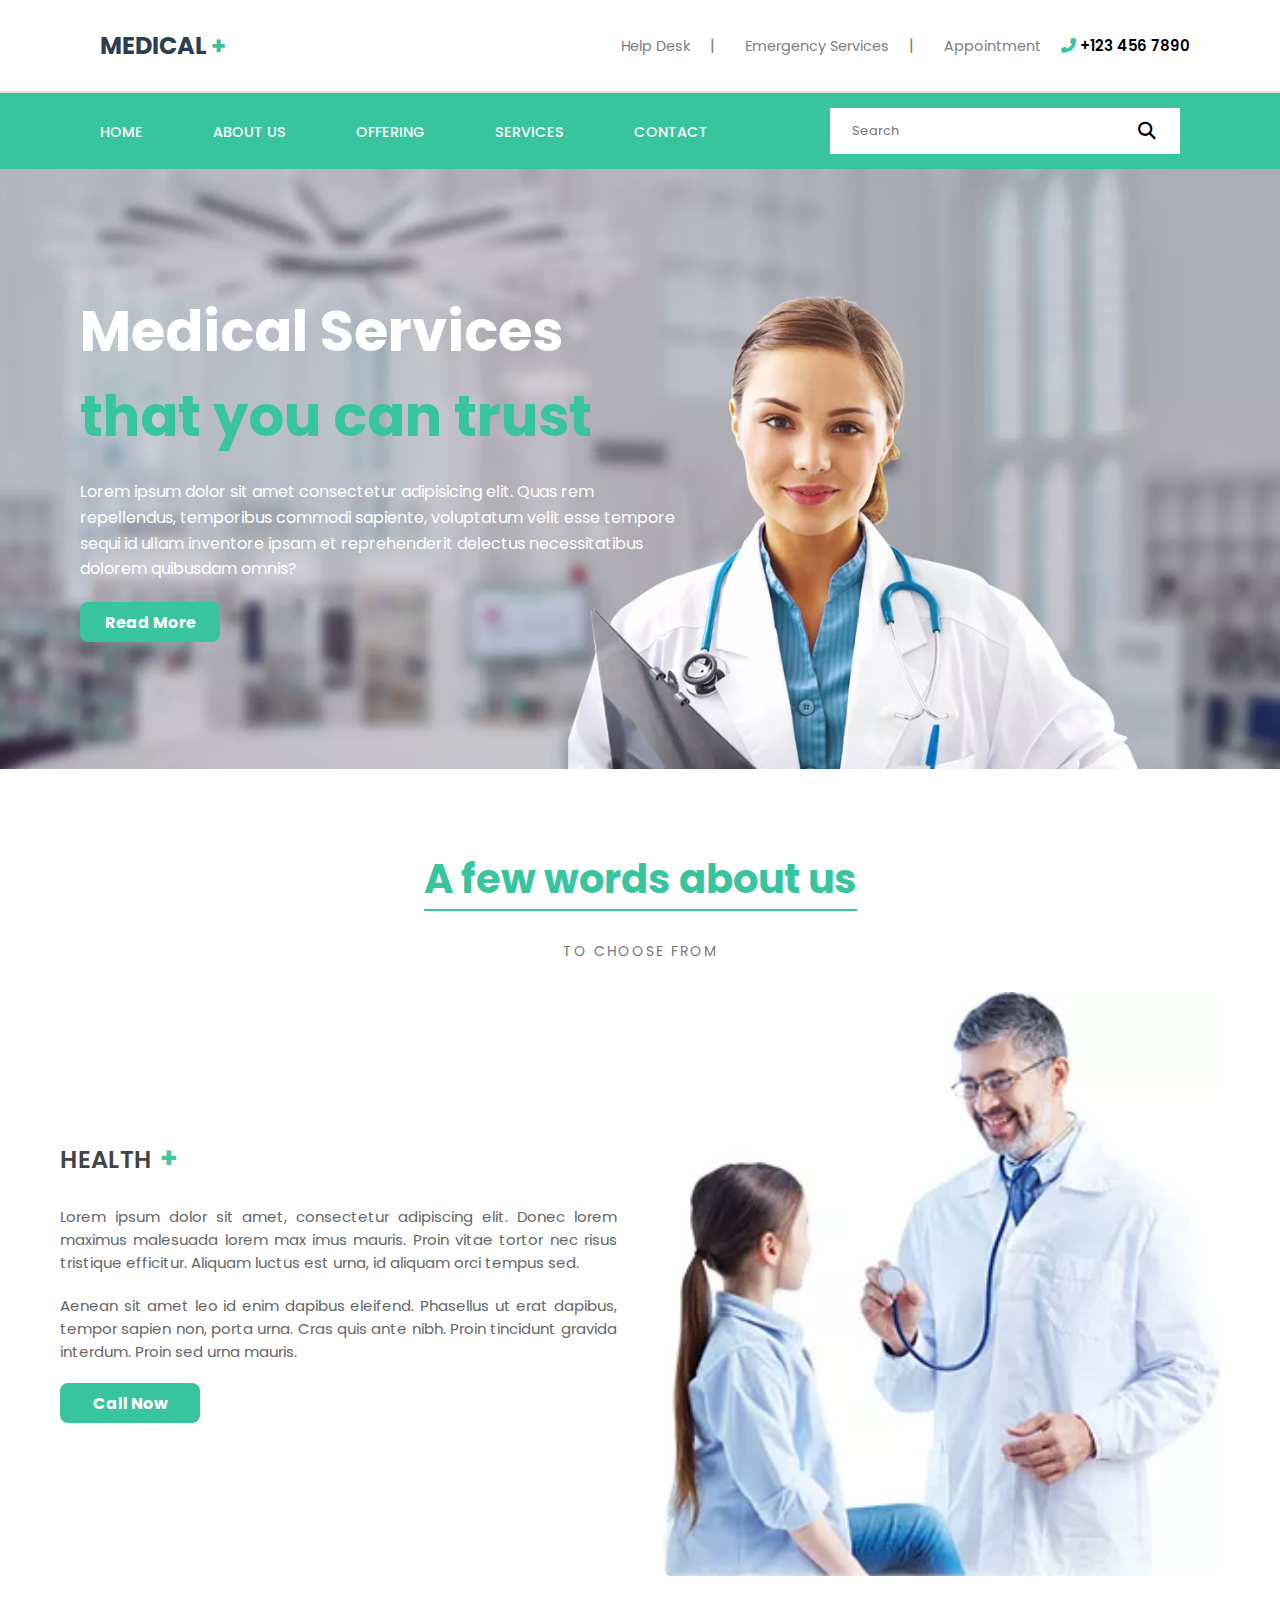
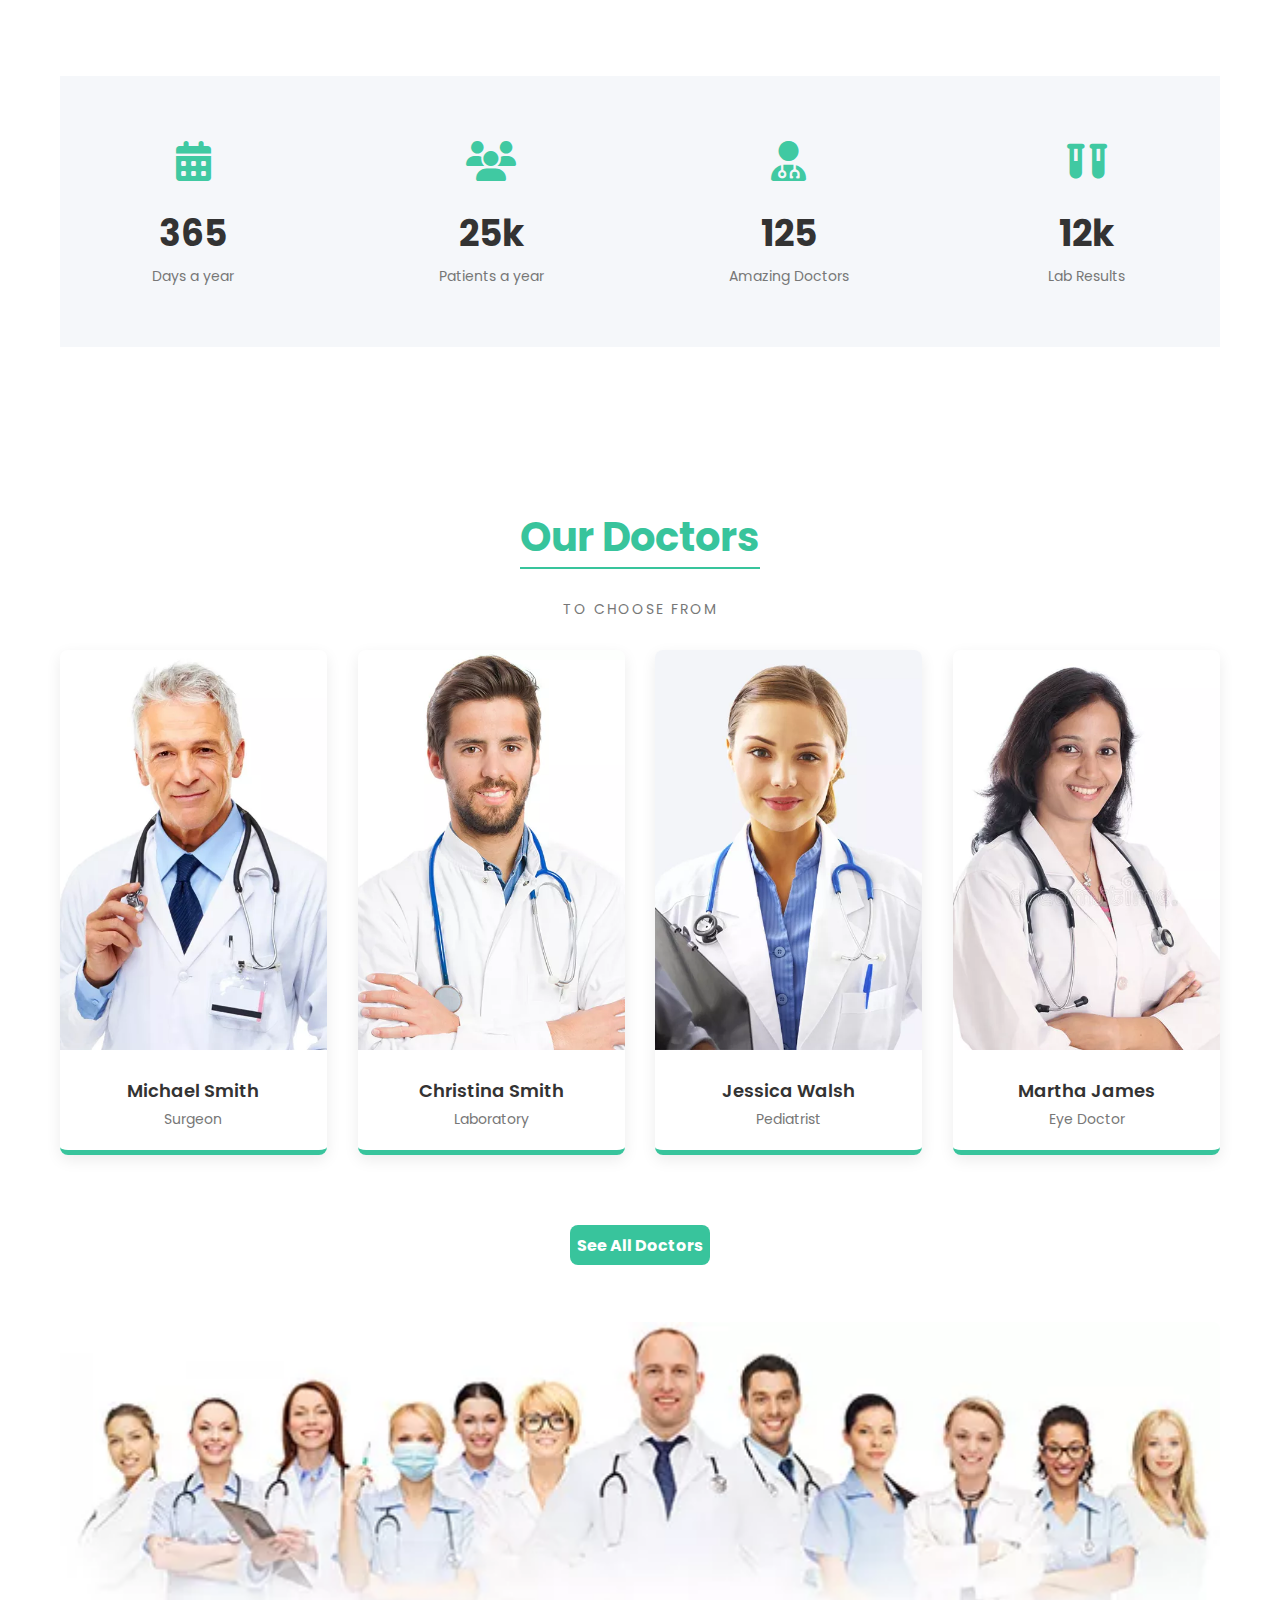
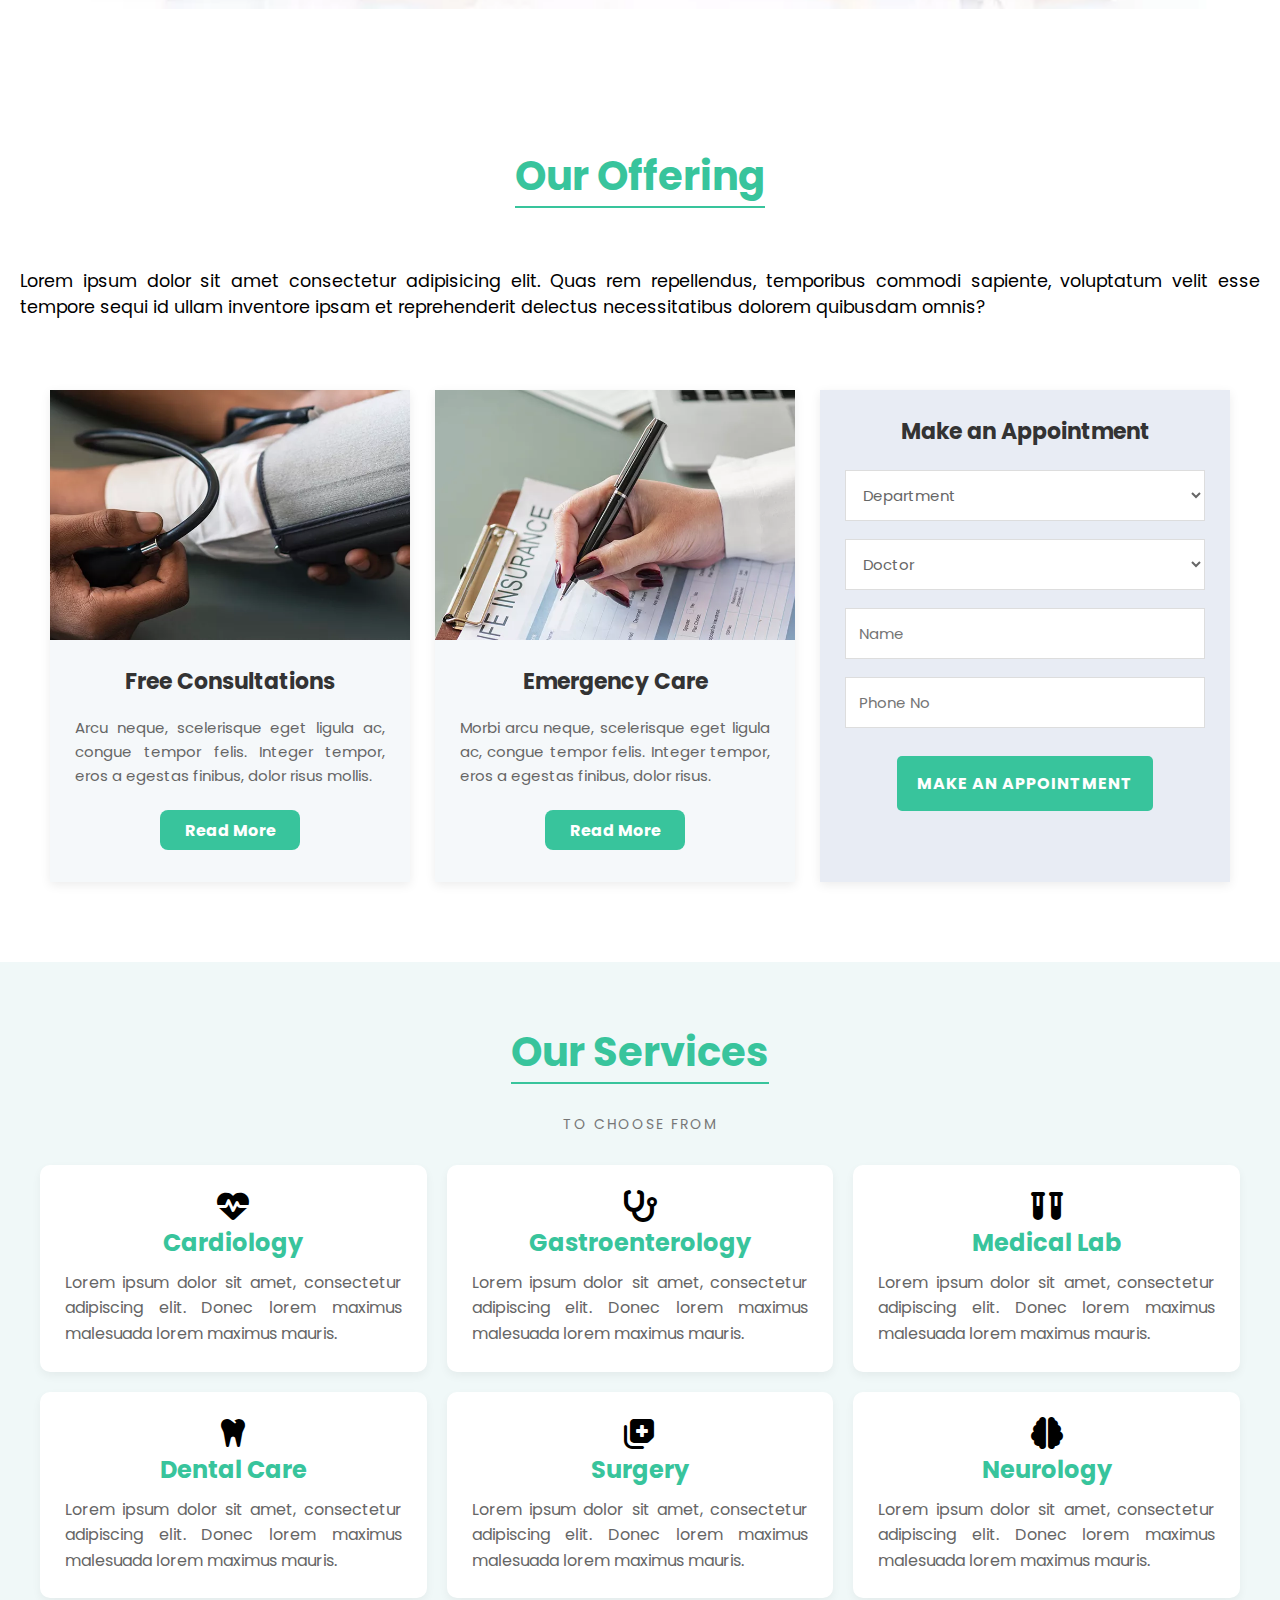
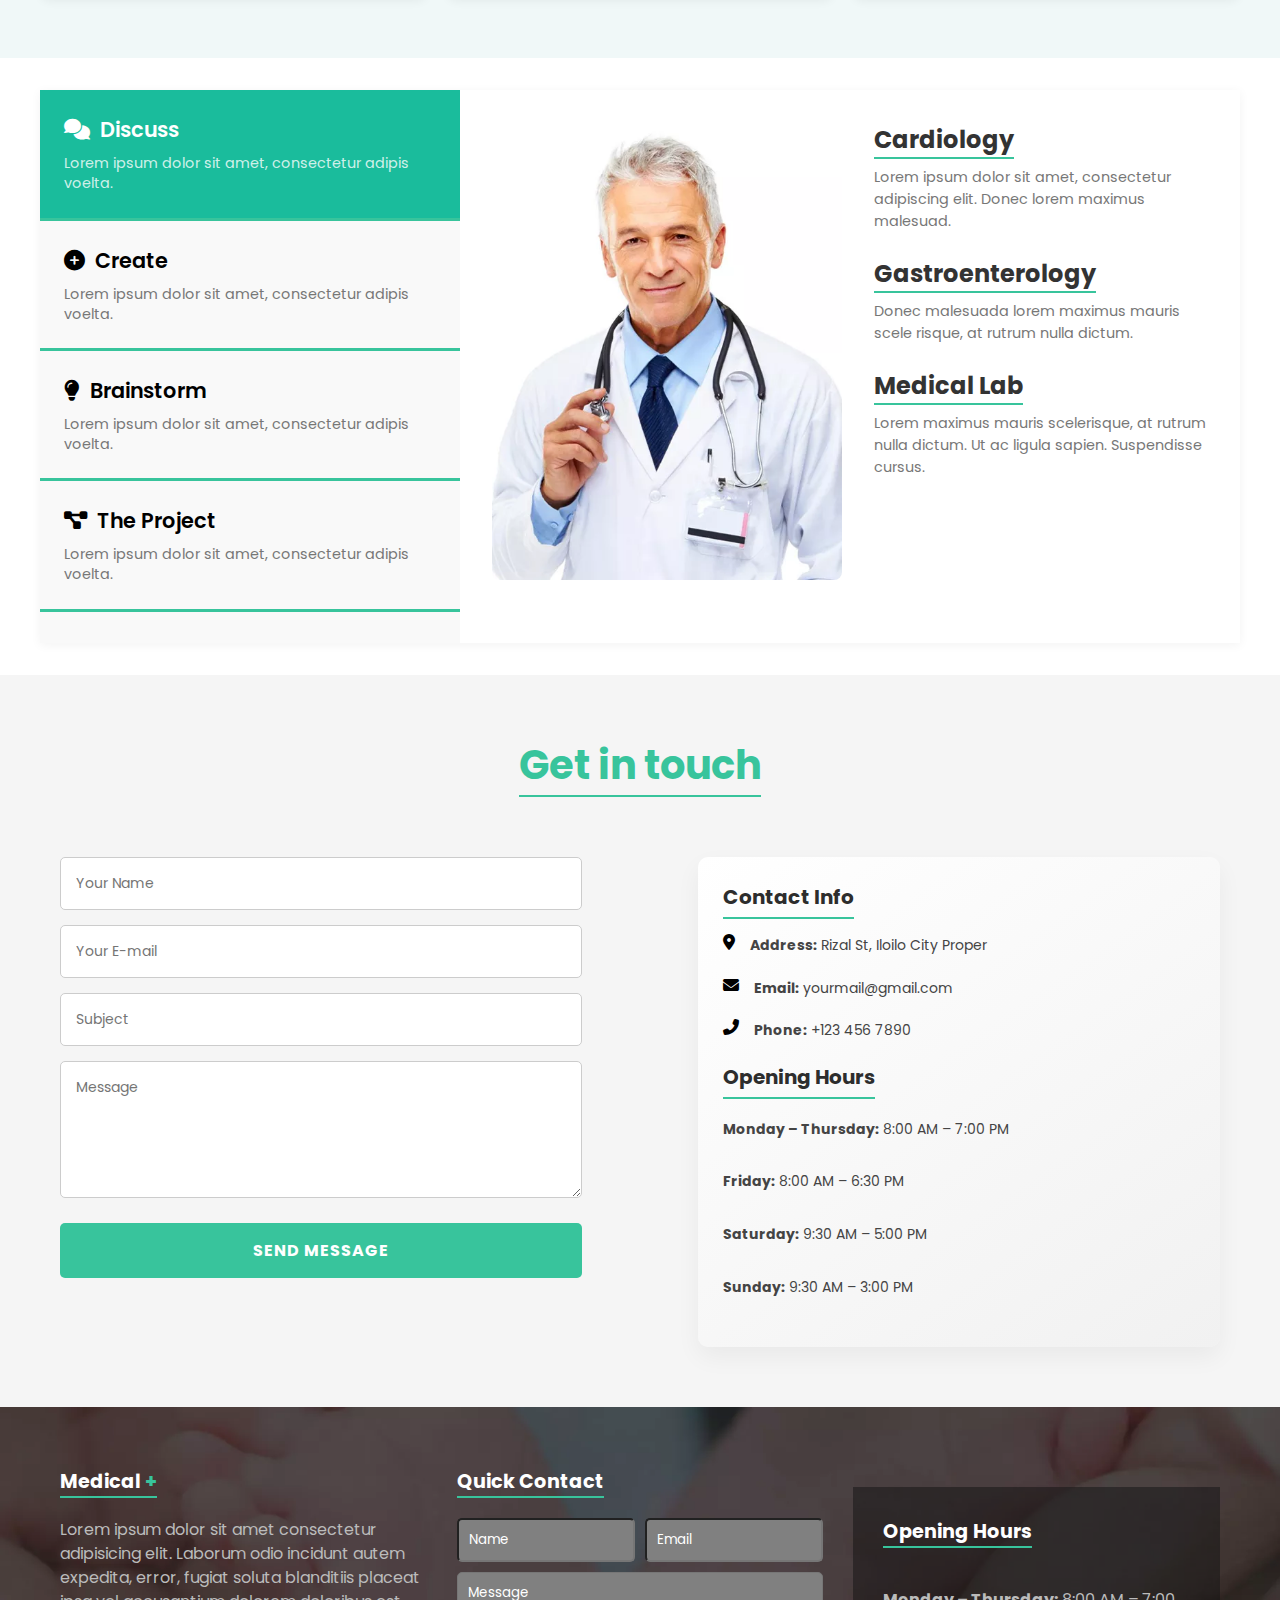
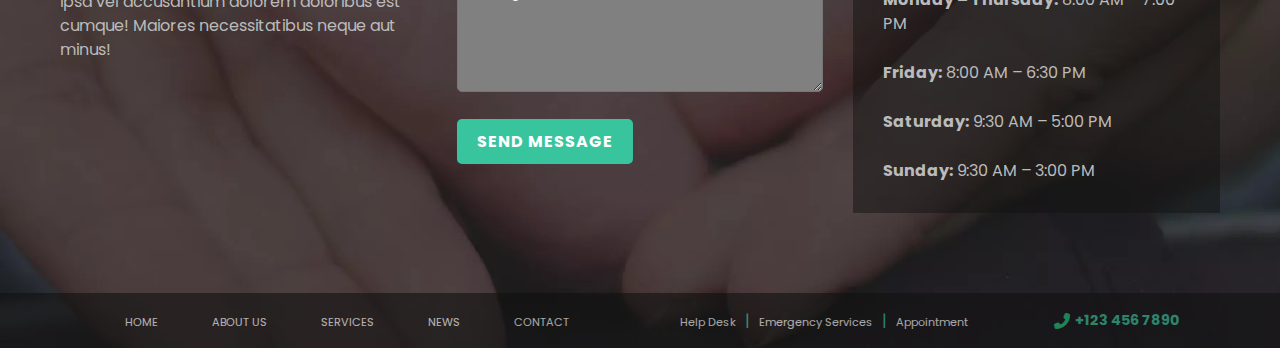
<file: index.html>
<!DOCTYPE html>
<html lang="en">
<head>
    <meta charset="UTF-8">
    <meta name="viewport" content="width=device-width, initial-scale=1.0">
    <title>Medical UI/UX</title>
    <link rel="stylesheet" href="style.css">
    <link rel="preconnect" href="https://fonts.googleapis.com">
    <link rel="preconnect" href="https://fonts.gstatic.com" crossorigin>
    <link href="https://fonts.googleapis.com/css2?family=Poppins:ital,wght@0,100;0,200;0,300;0,400;0,500;0,600;0,700;0,800;0,900;1,100;1,200;1,300;1,400;1,500;1,600;1,700;1,800;1,900&display=swap" rel="stylesheet">
    <link rel="stylesheet" href="https://cdnjs.cloudflare.com/ajax/libs/font-awesome/6.7.2/css/all.min.css" integrity="sha512-Evv84Mr4kqVGRNSgIGL/F/aIDqQb7xQ2vcrdIwxfjThSH8CSR7PBEakCr51Ck+w+/U6swU2Im1vVX0SVk9ABhg==" crossorigin="anonymous" referrerpolicy="no-referrer" />
</head>
<body>
    <header>
        <h1>Medical <span>+</span></h1>
        <input type="checkbox" id="menu-toggle" class="hamburger" />
        <label for="menu-toggle" class="hamburger-label">
            <i class="fas fa-bars"></i>
        </label>
        <ul>
            <li><a href="#">Help Desk</a></li>
            <span class="vertical-line">|</span>
            <li><a href="#">Emergency Services</a></li>
            <span class="vertical-line">|</span>
            <li><a href="#">Appointment</a></li>
            <li><a href="#" class="phone"><span class="phone-icon"><i class="fas fa-phone-alt"></i></span> +123 456 7890</a>
            </li>
        </ul>
    </header>

    <nav>
        <ul class="nav-links">
            <li><a href="#hero">Home</a></li>
            <li><a href="#about">About us</a></li>
            <li><a href="#offering">Offering</a></li>
            <li><a href="#services">Services</a></li>
            <li><a href="#contact">Contact</a></li>
        </ul>
        <form class="search-bar">
            <input type="search" placeholder="Search" required>
            <button type="submit"><i class="fas fa-search"></i></button>
        </form>
    </nav>

    <section id="hero" class="hero">
        <div class="content">
            <h2>Medical Services <br> <span>that you can trust</span></h2>
            <p>Lorem ipsum dolor sit amet consectetur adipisicing elit. Quas rem repellendus, temporibus commodi sapiente,
                voluptatum velit esse tempore sequi id ullam inventore ipsam et reprehenderit delectus necessitatibus
                dolorem quibusdam omnis?</p>
            <a href="#" class="animated-button">
                <div class="text-container">
                    <span class="default-text">Read More</span>
                    <span class="hover-text">Let’s Go!</span>
                </div>
            </a>
        </div>
    </section>

    <section id="about" class="about">
        <div class="container">
            <div class="header-style">
                <h2>A few words about us</h2>
                <p>To choose from</p>
            </div>
            <div class="about-content">
                <div class="about-text">
                    <div class="health-logo">
                        <h3>HEALTH</h3>
                        <span>+</span>
                    </div>
                    <p>Lorem ipsum dolor sit amet, consectetur adipiscing elit. Donec lorem maximus malesuada lorem max
                        imus mauris. Proin vitae tortor nec risus tristique efficitur. Aliquam luctus est urna, id
                        aliquam orci tempus sed.</p>
                    <p>Aenean sit amet leo id enim dapibus eleifend. Phasellus ut erat dapibus, tempor sapien non, porta
                        urna. Cras quis ante nibh. Proin tincidunt gravida interdum. Proin sed urna mauris.</p>
                    <a href="#" class="animated-button">
                        <div class="text-container">
                            <span class="default-text">Call Now</span>
                            <span class="hover-text">Call Now</span>
                        </div>
                    </a>
                </div>
                <div class="about-image">
                    <img src="images/about_1.jpg.webp" alt="Doctor with patient">
                </div>
            </div>

            <!-- Stats Section -->
            <div class="stats-section">
                <div class="stats-container">
                    <div class="stat-item">
                        <div class="stat-icon">
                            <i class="fas fa-calendar-alt"></i>
                        </div>
                        <div class="stat-number">365</div>
                        <div class="stat-text">Days a year</div>
                    </div>
                    <div class="stat-item">
                        <div class="stat-icon">
                            <i class="fas fa-users"></i>
                        </div>
                        <div class="stat-number">25k</div>
                        <div class="stat-text">Patients a year</div>
                    </div>
                    <div class="stat-item">
                        <div class="stat-icon">
                            <i class="fas fa-user-md"></i>
                        </div>
                        <div class="stat-number">125</div>
                        <div class="stat-text">Amazing Doctors</div>
                    </div>
                    <div class="stat-item">
                        <div class="stat-icon">
                            <i class="fas fa-vials"></i>
                        </div>
                        <div class="stat-number">12k</div>
                        <div class="stat-text">Lab Results</div>
                    </div>
                </div>
            </div>
        </div>
    </section>

    <section id="doctors" class="doctors">
        <div class="container">
        <div class="header-style">
                <h2>Our Doctors</h2>
                <p>To choose from</p>
            </div>
            <div class="doctors-grid">
                <div class="doctor-card">
                    <img src="images/doc_1.jpg.webp" alt="Doctor" class="doctor-image">
                    <div class="doctor-info">
                        <h3 class="doctor-name">Michael Smith</h3>
                        <p class="doctor-specialty">Surgeon</p>
                    </div>
                </div>
                <div class="doctor-card">
                    <img src="images/doc_2.jpg.webp" alt="Doctor" class="doctor-image">
                    <div class="doctor-info">
                        <h3 class="doctor-name">Christina Smith</h3>
                        <p class="doctor-specialty">Laboratory</p>
                    </div>
                </div>
                <div class="doctor-card">
                    <img src="images/doc_3.jpg.webp" alt="Doctor" class="doctor-image">
                    <div class="doctor-info">
                        <h3 class="doctor-name">Jessica Walsh</h3>
                        <p class="doctor-specialty">Pediatrist</p>
                    </div>
                </div>
                <div class="doctor-card">
                    <img src="images/doc_4.jpg.webp" alt="Doctor" class="doctor-image">
                    <div class="doctor-info">
                        <h3 class="doctor-name">Martha James</h3>
                        <p class="doctor-specialty">Eye Doctor</p>
                    </div>
                </div>
            </div>
            <a href="#" class="animated-button">
                <div class="text-container">
                    <span class="default-text">See All Doctors</span>
                    <span class="hover-text">See All Doctors</span>
                </div>
            </a>
            <div class="team-image">
                <img src="images/doctors.jpg.webp" alt="Medical Team">
            </div>
        </div>
    </section>

    <section id="offering" class="offering">
        <div class="header-style">
            <h2>Our Offering</h2>
        </div>
        <p>Lorem ipsum dolor sit amet consectetur adipisicing elit. Quas rem repellendus, temporibus commodi sapiente,
            voluptatum velit esse tempore sequi id ullam inventore ipsam et reprehenderit delectus necessitatibus
            dolorem quibusdam omnis?</p>
    
        <div class="cards">
            <div class="card">
                <img src="images/consult.png" alt="Blood pressure check">
                <div class="card-content">
                    <h3>Free Consultations</h3>
                    <p>Arcu neque, scelerisque eget ligula ac, congue tempor felis. Integer tempor, eros a egestas finibus,
                        dolor risus mollis.</p>
                    <a href="#" class="animated-button">
                        <div class="text-container">
                            <span class="default-text">Read More</span>
                            <span class="hover-text">Let’s Go!</span>
                        </div>
                    </a>
                </div>
            </div>

            <div class="card">
                <img src="images/care.png" alt="Filling insurance form">
                <div class="card-content">
                    <h3>Emergency Care</h3>
                    <p>Morbi arcu neque, scelerisque eget ligula ac, congue tempor felis. Integer tempor, eros a egestas
                        finibus, dolor risus.</p>
                    <a href="#" class="animated-button">
                        <div class="text-container">
                            <span class="default-text">Read More</span>
                            <span class="hover-text">Let’s Go!</span>
                        </div>
                    </a>
                </div>
            </div>

            <div class="card appointment-card">
                <h3>Make an Appointment</h3>
                <form>
                    <div class="form-group">
                        <select class="form-control">
                            <option disabled selected>Department</option>
                        </select>
                    </div>
                    <div class="form-group">
                        <select class="form-control">
                            <option disabled selected>Doctor</option>
                        </select>
                    </div>
                    <div class="form-group">
                        <input type="text" class="form-control" placeholder="Name">
                    </div>
                    <div class="form-group">
                        <input type="text" class="form-control" placeholder="Phone No">
                    </div>
                    <button type="submit" class="button">Make an Appointment</button>
                </form>
            </div>
        </div>
    </section>

    <section id="services" class="services">
        <div class="header-style">
            <h2>Our Services</h2>
            <p>to choose from</p>
        </div>
        <div class="service-cards">
            <div class="service-card">
                <i class="fas fa-heartbeat fa-2x"></i>
                <h3>Cardiology</h3>
                <p>Lorem ipsum dolor sit amet, consectetur adipiscing elit. Donec lorem maximus malesuada lorem maximus
                    mauris.</p>
            </div>
            <div class="service-card">
                <i class="fas fa-stethoscope fa-2x"></i>
                <h3>Gastroenterology</h3>
                <p>Lorem ipsum dolor sit amet, consectetur adipiscing elit. Donec lorem maximus malesuada lorem maximus
                    mauris.</p>
            </div>
            <div class="service-card">
                <i class="fas fa-vials fa-2x"></i>
                <h3>Medical Lab</h3>
                <p>Lorem ipsum dolor sit amet, consectetur adipiscing elit. Donec lorem maximus malesuada lorem maximus
                    mauris.</p>
            </div>
            <div class="service-card">
                <i class="fas fa-tooth fa-2x"></i>
                <h3>Dental Care</h3>
                <p>Lorem ipsum dolor sit amet, consectetur adipiscing elit. Donec lorem maximus malesuada lorem maximus
                    mauris.</p>
            </div>
            <div class="service-card">
                <i class="fas fa-notes-medical fa-2x"></i>
                <h3>Surgery</h3>
                <p>Lorem ipsum dolor sit amet, consectetur adipiscing elit. Donec lorem maximus malesuada lorem maximus
                    mauris.</p>
            </div>
            <div class="service-card">
                <i class="fas fa-brain fa-2x"></i>
                <h3>Neurology</h3>
                <p>Lorem ipsum dolor sit amet, consectetur adipiscing elit. Donec lorem maximus malesuada lorem maximus
                    mauris.</p>
            </div>
        </div>
    </section>

    <section id="medical" class="medical">
        <div class="menu-panel">
            <div class="menu-item">
                <h3><i class="fas fa-comments"></i>Discuss</h3>
                <p>Lorem ipsum dolor sit amet, consectetur adipis voelta.</p>
            </div>
            <div class="menu-item">
                <h3><i class="fas fa-plus-circle"></i>Create</h3>
                <p>Lorem ipsum dolor sit amet, consectetur adipis voelta.</p>
            </div>
            <div class="menu-item">
                <h3><i class="fas fa-lightbulb"></i>Brainstorm</h3>
                <p>Lorem ipsum dolor sit amet, consectetur adipis voelta.</p>
            </div>
            <div class="menu-item">
                <h3><i class="fas fa-project-diagram"></i>The Project</h3>
                <p>Lorem ipsum dolor sit amet, consectetur adipis voelta.</p>
            </div>
        </div>
        <div class="content-panel">
            <div class="content-image">
                <img src="images/doc_1.jpg.webp" alt="Doctor with stethoscope">
            </div>
            <div class="specialties">
                <div class="specialty">
                    <h3>Cardiology</h3>
                    <p>Lorem ipsum dolor sit amet, consectetur adipiscing elit. Donec lorem maximus malesuad.</p>
                </div>
                <div class="specialty">
                    <h3>Gastroenterology</h3>
                    <p>Donec malesuada lorem maximus mauris scele risque, at rutrum nulla dictum.</p>
                </div>
                <div class="specialty">
                    <h3>Medical Lab</h3>
                    <p>Lorem maximus mauris scelerisque, at rutrum nulla dictum. Ut ac ligula sapien. Suspendisse cursus.
                    </p>
                </div>
            </div>
        </div>
    </section>

    <section id="contact" class="contact">
        <div class="container">
            <div class="header-style">
                <h2>Get in touch</h2>
            </div>
            <div class="contact-wrapper">
                <form class="contact-form">
                    <input type="text" placeholder="Your Name" required>
                    <input type="email" placeholder="Your E-mail" required>
                    <input type="text" placeholder="Subject" required>
                    <textarea placeholder="Message" rows="5" required></textarea>
                    <button type="submit" class="button">Send Message</button>
                </form>
    
                <div class="contact-info">
                    <h3>Contact Info</h3>
                
                    <div class="info-item">
                        <i class="fas fa-map-marker-alt"></i>
                        <div>
                            <strong>Address:</strong> Rizal St, Iloilo City Proper
                        </div>
                    </div>
                
                    <div class="info-item">
                        <i class="fas fa-envelope"></i>
                        <div>
                            <strong>Email:</strong> yourmail@gmail.com
                        </div>
                    </div>
                
                    <div class="info-item">
                        <i class="fas fa-phone-alt"></i>
                        <div>
                            <strong>Phone:</strong> +123 456 7890
                        </div>
                    </div>
                
                    <h4>Opening Hours</h4>
                    <div class="info-item">
                        <div>
                            <p><strong>Monday – Thursday:</strong> 8:00 AM – 7:00 PM</p><br>
                            <p><strong>Friday:</strong> 8:00 AM – 6:30 PM</p><br>
                            <p><strong>Saturday:</strong> 9:30 AM – 5:00 PM</p><br>
                            <p><strong>Sunday:</strong> 9:30 AM – 3:00 PM</p>
                        </div>
                    </div>
                </div>


            </div>
        </div>
    </section>

    <footer id="footer" class="footer">
        <div class="footer-top">
            <div class="footer-container">
                <div class="footer-section">
                    <h2>Medical <span>+</span></h2>
                    <p>Lorem ipsum dolor sit amet consectetur adipisicing elit. Laborum odio incidunt autem expedita, error,
                        fugiat soluta blanditiis placeat ipsa vel accusantium dolorem doloribus est cumque! Maiores
                        necessitatibus neque aut minus!</p>
                </div>
    
                <div class="footer-section">
                    <h4>Quick Contact</h3>
                    <form>
                        <div class="form-row">
                            <input type="text" placeholder="Name">
                            <input type="email" placeholder="Email">
                        </div>
                        <textarea placeholder="Message"></textarea>
                        <button type="submit" class="button">Send Message</button>
                    </form>
                </div>
    
                <div class="footer-section hours">
                    <h4 class="hours">Opening Hours</h4>
                    <p><strong>Monday – Thursday:</strong> 8:00 AM – 7:00 PM</p><br>
                    <p><strong>Friday:</strong> 8:00 AM – 6:30 PM</p><br>
                    <p><strong>Saturday:</strong> 9:30 AM – 5:00 PM</p><br>
                    <p><strong>Sunday:</strong> 9:30 AM – 3:00 PM</p>
                </div>

            </div>
        </div>
    
        <div class="footer-bottom">
            <div class="footer-bottom-bar">
                <div class="footer-links">
                    <a href="#">Home</a>
                    <a href="#">About Us</a>
                    <a href="#">Services</a>
                    <a href="#">News</a>
                    <a href="#">Contact</a>
                </div>
                <div class="footer-extras">
                    <a href="#">Help Desk</a>
                    <span>|</span>
                    <a href="#">Emergency Services</a>
                    <span>|</span>
                    <a href="#">Appointment</a>
                </div>
                <div class="footer-phone">
                    <i class="fas fa-phone-alt"></i>
                    <a href="#" class="phone">+123 456 7890</a>
                </div>
            </div>
        </div>

    </footer>

</body>

</html>
</file>
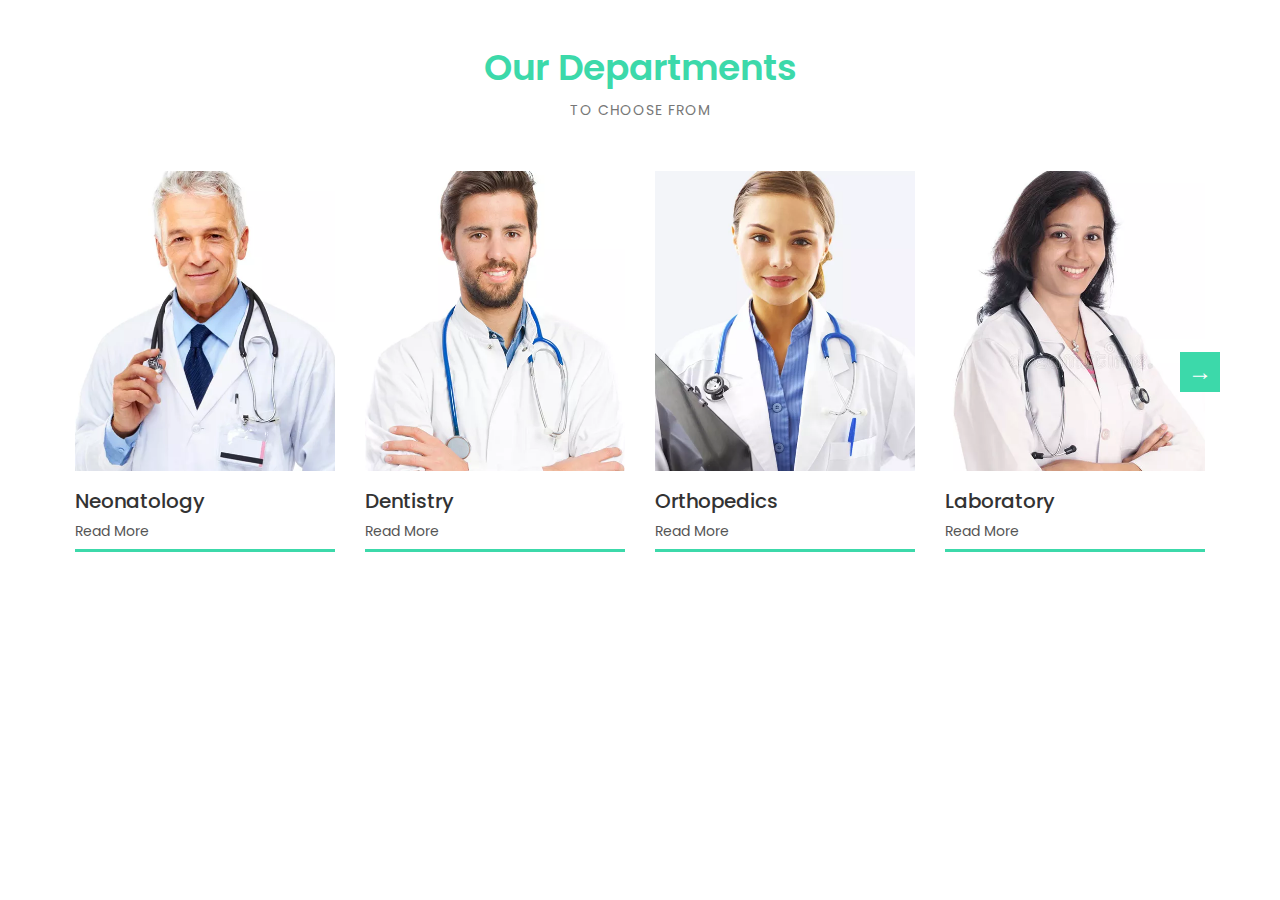
<file: test.html>
<!DOCTYPE html>
<html lang="en">

<head>
    <meta charset="UTF-8">
    <meta name="viewport" content="width=device-width, initial-scale=1.0">
    <title>Hospital Departments</title>
    <link rel="preconnect" href="https://fonts.googleapis.com">
    <link rel="preconnect" href="https://fonts.gstatic.com" crossorigin>
    <link
        href="https://fonts.googleapis.com/css2?family=Poppins:ital,wght@0,100;0,200;0,300;0,400;0,500;0,600;0,700;0,800;0,900;1,100;1,200;1,300;1,400;1,500;1,600;1,700;1,800;1,900&display=swap"
        rel="stylesheet">
    <link rel="stylesheet" href="https://cdnjs.cloudflare.com/ajax/libs/font-awesome/6.7.2/css/all.min.css"
        integrity="sha512-Evv84Mr4kqVGRNSgIGL/F/aIDqQb7xQ2vcrdIwxfjThSH8CSR7PBEakCr51Ck+w+/U6swU2Im1vVX0SVk9ABhg=="
        crossorigin="anonymous" referrerpolicy="no-referrer" />
    <style>
        * {
            margin: 0;
            padding: 0;
            box-sizing: border-box;
            font-family: 'Poppins', sans-serif;
        }

        body {
            background-color: #ffffff;
        }

        .container {
            max-width: 1200px;
            margin: 0 auto;
            padding: 40px 20px;
        }

        .header {
            text-align: center;
            margin-bottom: 50px;
        }

        .header h1 {
            font-size: 36px;
            color: #3cd9aa;
            font-weight: 600;
            margin-bottom: 5px;
        }

        .header p {
            font-size: 14px;
            color: #777;
            letter-spacing: 1px;
            text-transform: uppercase;
        }

        .carousel-wrapper {
            position: relative;
            overflow: hidden;
        }

        .carousel-container {
            width: 100%;
            overflow: hidden;
        }

        .departments {
            display: flex;
            transition: transform 1s ease;
        }

        .department-card {
            min-width: 25%;
            padding: 0 15px 20px;
            box-sizing: border-box;
            display: flex;
            flex-direction: column;
            background-color: #fff;
            margin-bottom: 10px;
        }

        .department-image {
            position: relative;
            width: 100%;
            height: 300px;
            overflow: hidden;
            background-color: #f5f5f5;
        }

        .department-image img {
            width: 100%;
            height: 100%;
            object-fit: cover;
            transition: opacity 0.3s ease;
        }

        .department-image::after {
            content: '';
            position: absolute;
            top: 0; left: 0;
            width: 100%;
            height: 100%;
            background: rgba(0, 0, 0, 0);
            transition: background 0.3s ease;
            pointer-events: none;
        }

        .department-card:hover .department-image::after {
            background: rgba(0, 0, 0, 0.4);
        }

        .department-title {
            margin: 15px 0 5px;
            font-size: 20px;
            color: #333;
            font-weight: 500;
        }

        .read-more {
            color: #555;
            text-decoration: none;
            font-size: 14px;
            position: relative;
            display: inline-block;
        }

        .read-more:hover {
            color: #3cd9aa;
        }

        .read-more::after {
            content: '';
            position: absolute;
            bottom: -10px;
            left: 0;
            width: 100%;
            height: 3px;
            background-color: #3cd9aa;
        }

        .carousel-controls {
            position: absolute;
            top: -9999px;
        }

        .arrow-label {
            position: absolute;
            right: 0;
            top: 50%;
            transform: translateY(-50%);
            width: 40px;
            height: 40px;
            background-color: #3cd9aa;
            color: white;
            display: none;
            align-items: center;
            justify-content: center;
            cursor: pointer;
            z-index: 10;
        }

        .arrow-label::after {
            content: '→';
            font-size: 24px;
        }

        #slide1:checked~.carousel-container .departments {
            transform: translateX(0);
        }

        #slide2:checked~.carousel-container .departments {
            transform: translateX(-25%);
        }

        #slide3:checked~.carousel-container .departments {
            transform: translateX(-50%);
        }

        #slide4:checked~.carousel-container .departments {
            transform: translateX(-75%);
        }

        #slide5:checked~.carousel-container .departments {
            transform: translateX(-100%);
        }

        #slide1:checked~.arrow-label[for="slide2"] {
            display: flex;
        }

        #slide2:checked~.arrow-label[for="slide3"] {
            display: flex;
        }

        #slide3:checked~.arrow-label[for="slide4"] {
            display: flex;
        }

        #slide4:checked~.arrow-label[for="slide5"] {
            display: flex;
        }

        #slide5:checked~.arrow-label[for="slide1"] {
            display: flex;
        }

        @media (max-width: 992px) {
            .department-card {
                min-width: 33.33%;
            }
        }

        @media (max-width: 576px) {
            .department-card {
                min-width: 50%;
            }
        }
    </style>
</head>

<body>
    <div class="container">
        <div class="header">
            <h1>Our Departments</h1>
            <p>TO CHOOSE FROM</p>
        </div>

        <div class="carousel-wrapper">
            <input type="radio" name="carousel" id="slide1" class="carousel-controls" checked>
            <input type="radio" name="carousel" id="slide2" class="carousel-controls">
            <input type="radio" name="carousel" id="slide3" class="carousel-controls">
            <input type="radio" name="carousel" id="slide4" class="carousel-controls">
            <input type="radio" name="carousel" id="slide5" class="carousel-controls">

            <div class="carousel-container">
                <div class="departments">
                    <div class="department-card">
                        <div class="department-image">
                            <img src="images/doc_1.jpg.webp" alt="Neonatology Department">
                        </div>
                        <h3 class="department-title">Neonatology</h3>
                        <a href="#" class="read-more">Read More</a>
                    </div>

                    <div class="department-card">
                        <div class="department-image">
                            <img src="images/doc_2.jpg.webp" alt="Dentistry Department">
                        </div>
                        <h3 class="department-title">Dentistry</h3>
                        <a href="#" class="read-more">Read More</a>
                    </div>

                    <div class="department-card">
                        <div class="department-image">
                            <img src="images/doc_3.jpg.webp" alt="Orthopedics Department">
                        </div>
                        <h3 class="department-title">Orthopedics</h3>
                        <a href="#" class="read-more">Read More</a>
                    </div>

                    <div class="department-card">
                        <div class="department-image">
                            <img src="images/doc_4.jpg.webp" alt="Laboratory Department">
                        </div>
                        <h3 class="department-title">Laboratory</h3>
                        <a href="#" class="read-more">Read More</a>
                    </div>

                    <div class="department-card">
                        <div class="department-image">
                            <img src="images/doc_1.jpg.webp" alt="Cardiology Department">
                        </div>
                        <h3 class="department-title">Cardiology</h3>
                        <a href="#" class="read-more">Read More</a>
                    </div>

                    <div class="department-card">
                        <div class="department-image">
                            <img src="images/doc_2.jpg.webp" alt="Neurology Department">
                        </div>
                        <h3 class="department-title">Neurology</h3>
                        <a href="#" class="read-more">Read More</a>
                    </div>

                    <div class="department-card">
                        <div class="department-image">
                            <img src="images/doc_3.jpg.webp" alt="Oncology Department">
                        </div>
                        <h3 class="department-title">Oncology</h3>
                        <a href="#" class="read-more">Read More</a>
                    </div>

                    <div class="department-card">
                        <div class="department-image">
                            <img src="images/doc_4.jpg.webp" alt="Radiology Department">
                        </div>
                        <h3 class="department-title">Radiology</h3>
                        <a href="#" class="read-more">Read More</a>
                    </div>

                    <div class="department-card">
                        <div class="department-image">
                            <img src="images/doc_1.jpg.webp" alt="Neonatology Department">
                        </div>
                        <h3 class="department-title">Neonatology</h3>
                        <a href="#" class="read-more">Read More</a>
                    </div>
                </div>
            </div>

            <label for="slide2" class="arrow-label"></label>
            <label for="slide3" class="arrow-label"></label>
            <label for="slide4" class="arrow-label"></label>
            <label for="slide5" class="arrow-label"></label>
            <label for="slide1" class="arrow-label"></label>
        </div>
    </div>
</body>

</html>
</file>
<file: style.css>
/******************************
[Author]
Name: Josiah Danielle Gallenero
Portfolio: https://josiahh.vercel.app/

[License]
This CSS file was authored by Josiah Danielle Gallenero.
You are free to use and modify this stylesheet for personal or educational projects.
However, **please do not remove this comment** block as a courtesy to the original author.

[Table of Contents]
1. General Styles
2. Header
3. Navigation
4. Hero Section
5. About Section
6. Stats Section
7. Doctor Section
8. Buttons
9. Offering Section
10. Services Section
11. Contact Section
12. Footer
13. Responsive Styles
******************************/

/******************************
1. General Styles
******************************/
* {
    margin: 0;
    padding: 0;
    box-sizing: border-box;
    font-family: 'Poppins', sans-serif;
}

body,
html {
    scroll-behavior: smooth;
}

.header-style {
    display: flex;
    flex-direction: column;
    text-align: center;
    justify-content: center;
    align-items: center;
    margin-bottom: 30px;
}

.header-style h2 {
    font-size: 2.5em;
    margin-bottom: 30px;
    color: #38c49c;
    border-bottom: 2px solid #38c49c;
}

.header-style p {
    color: #777;
    font-size: 14px;
    text-transform: uppercase;
    letter-spacing: 2px;
}

/******************************
2. Header
******************************/
header {
    background-color: white;
    padding: 28px 100px;
    border-bottom: 2px solid #e0e0e0;
    display: flex;
    justify-content: space-between;
    align-items: center;
    flex-wrap: wrap;
    gap: 20px;
}

header h1 {
    font-size: 1.5em;
    color: #2c3e50;
    text-transform: uppercase;
}

header h1 span {
    font-size: 1em;
    color: #38c49c;
}

header .phone-icon {
    color: #38c49c;
    font-size: 15px;
}

header .phone {
    font-size: 15px;
    font-weight: 600;
    color: black;
}

header span {
    color: grey;
    margin: 0px;
}

header ul {
    display: flex;
    list-style: none;
    gap: 30px;
    flex-wrap: wrap;
    justify-content: center;
}

header ul li {
    display: inline-block;
    margin-right: -10px;
}

header ul li a {
    text-decoration: none;
    color: grey;
    transition: color 0.3s;
    font-size: 0.9em;
}

header ul li a:hover {
    color: #38c49c;
}

#menu-toggle,
.hamburger-label i {
    display: none;
}

#menu-toggle:checked+.hamburger-label i {
    transform: rotate(90deg);
}

#menu-toggle:checked+.hamburger-label+ul {
    display: flex;
}

.hamburger-label {
    display: block;
    cursor: pointer;
    width: 30px;
    height: 30px;
    background-color: transparent;
    border: none;
    position: relative;
    font-size: 24px;
    text-align: center;
}

.hamburger-label i {
    color: #333;
    transition: transform 0.3s ease-in-out;
}

/******************************
3. Navigation
******************************/
nav {
    background-color: #38c49c;
    padding: 15px 100px;
    display: flex;
    justify-content: space-between;
    align-items: center;
    flex-wrap: wrap;
    gap: 20px;
    position: sticky;
    top: 0;
    z-index: 1000;
}

nav ul {
    list-style: none;
    display: flex;
    gap: 70px;
    flex-wrap: wrap;
}

nav ul li a {
    text-decoration: none;
    color: white;
    font-weight: 500;
    transition: color 0.3s;
    font-size: 0.9em;
    text-transform: uppercase;
}

nav ul li a:hover {
    color: #c0f0e8;
}

nav .search-bar {
    display: flex;
    align-items: center;
    width: 100%;
    max-width: 350px;
    overflow: hidden;
    background-color: white;
    padding: 0px 10px;
}

nav .search-bar input[type="search"] {
    flex: 1;
    padding: 5px 12px;
    border: none;
    outline: none;
    font-size: 0.8em;
    background-color: transparent;
}

nav .search-bar button {
    background: none;
    border: none;
    font-size: 1.1em;
    padding: 10px 14px;
    cursor: pointer;
    color: black;
}

nav .search-bar button:hover {
    background-color: #f4f4f4;
}


/******************************
4. Hero Section
******************************/
.hero {
    background-image: url('images/index_hero.jpg.webp');
    background-size: 130%;
    background-position: center;
    padding: 50px 80px;
    display: flex;
    justify-content: space-between;
    align-items: center;
    flex-wrap: wrap;
    gap: 20px;
    color: white;
    min-height: 600px;
    transition: background-size 0.5s ease;
}

.hero:hover {
    background-size: 150%;
}

.hero .content {
    max-width: 600px;
}

.hero .content h2 {
    font-size: 3.5em;
    margin-bottom: 10px;
}

.hero .content span {
    color: #38c49c;
}

.hero .content p {
    margin: 20px 0;
    line-height: 1.6;
}

/******************************
5. About Section
******************************/
.container {
    width: 100%;
    max-width: 1200px;
    margin: 0 auto;
    padding: 0 20px;
}
.about {
    padding: 80px 0;
    background-color: #fff;
}

.about-header {
    text-align: center;
    margin-bottom: 60px;
}

.about-content {
    display: flex;
    flex-wrap: wrap;
    align-items: center;
    justify-content: space-between;
}

.about-text {
    flex: 0 0 48%;
}

.health-logo {
    display: flex;
    align-items: center;
    margin-bottom: 25px;
}

.health-logo h3 {
    font-size: 24px;
    color: #444;
    font-weight: 600;
    margin-right: 8px;
}

.health-logo span {
    color: #40c9a2;
    font-size: 28px;
    font-weight: bold;
}

.about-text p {
    margin-bottom: 20px;
    color: #666;
    font-size: 15px;
    text-align: justify;
}

.about-image {
    flex: 0 0 48%;
}

.about-image img {
    width: 100%;
    border-radius: 8px;
    display: block;
}

/******************************
6. Stats Section
******************************/
.stats-section {
    background-color: #f5f7fa;
    padding: 40px 0;
    margin-top: 100px;
}

.stats-container {
    display: flex;
    justify-content: space-between;
    flex-wrap: wrap;
}

.stat-item {
    flex: 0 0 23%;
    text-align: center;
    padding: 20px 15px;
}

.stat-icon {
    color: #40c9a2;
    font-size: 36px;
    margin-bottom: 15px;
}

.stat-icon i {
    font-size: 40px;
}

.stat-number {
    font-size: 36px;
    font-weight: 700;
    color: #333;
    margin-bottom: 5px;
}

.stat-text {
    color: #777;
    font-size: 14px;
}

/******************************
7. Doctor Section
******************************/
.doctors {
    padding: 80px 0;
    text-align: center;
    background-color: #fff;
}

.doctors-header {
    margin-bottom: 50px;
}

.doctors-grid {
    display: flex;
    flex-wrap: wrap;
    justify-content: space-between;
    margin-bottom: 40px;
}

.doctor-card {
    flex: 0 0 23%;
    margin-bottom: 30px;
    box-shadow: 0 5px 15px rgba(0, 0, 0, 0.08);
    border-radius: 8px;
    overflow: hidden;
    transition: transform 0.3s;
    border-bottom: 5px solid #38c49c;
}
.doctor-card:hover {
    transform: translateY(-5px);
    border: 5px solid #38c49c;
    transition: border 0.3s ease, color 0.3s ease;
}

.doctor-card:hover::after {
    content: "+";
    position: absolute;
    bottom: 0;
    right: 0;
    background-color: #38c49c;
    color: white;
    padding: 5px 10px;
    font-size: 25px;
    box-shadow: 0 4px 8px rgba(0, 0, 0, 0.2);
    transition: all 0.3s ease;
}

.doctor-image {
    width: 100%;
    height: 400px;
    object-fit: cover;
}

.doctor-info {
    padding: 20px 15px;
    text-align: center;
}

.doctor-name {
    font-size: 18px;
    font-weight: 600;
    color: #333;
    margin-bottom: 5px;
}

.doctor-specialty {
    color: #777;
    font-size: 14px;
}

.team-image {
    width: 100%;
    margin-top: 50px;
}

.team-image img {
    width: 100%;
    max-height: 300px;
    object-fit: cover;
    border-radius: 8px;
}

/******************************
8. Buttons
******************************/
.button {
    text-decoration: none;
    color: #ffffff;
    background-color: #38c49c;
    padding: 15px 20px;
    border-radius: 5px;
    font-weight: bold;
    transition: background-color 0.3s;
    display: inline-block;
    margin-top: 10px;
    border: none;
    width: auto;
    box-sizing: border-box;
    font-size: 1em;
    text-transform: uppercase;
    letter-spacing: 1px;
}

.button:hover {
    background-color: #00695c;
}

.animated-button {
    text-decoration: none;
    background-color: #38c49c;
    padding: 20px 70px;
    border-radius: 8px;
    font-weight: bold;
    font-size: 16px;
    display: inline-block;
    position: relative;
    overflow: hidden;
    transition: background-color 0.3s ease;
}

.text-container {
    position: relative;
    width: auto;
    height: 100%;
}

.default-text,
.hover-text {
    position: absolute;
    top: 50%;
    color: #fff !important;
    left: 50%;
    transform: translate(-50%, -50%);
    transition: all 0.4s ease;
    white-space: nowrap;
}

.hover-text {
    opacity: 0;
    transform: translate(-50%, 60%) scale(0.8);
}

.animated-button:hover .default-text {
    opacity: 0;
    transform: translate(-50%, -100%) scale(0.8);
}

.animated-button:hover .hover-text {
    opacity: 1;
    transform: translate(-50%, -50%) scale(1.1);
}


/******************************
9. Offering Section
******************************/
.offering {
    padding: 50px 20px;
    text-align: center;
}

.offering p {
    font-size: 1.1em;
    margin-bottom: 40px;
    text-align: justify;
}

.cards {
    display: flex;
    justify-content: space-between;
    padding: 30px;
    max-width: 1300px;
    margin: 0 auto;
    gap: 25px;
}

.card {
    flex: 1;
    background-color: #f5f8fa;
    border-radius: 0;
    overflow: hidden;
    display: flex;
    flex-direction: column;
    min-height: 400px;
    box-shadow: 0 3px 10px rgba(0, 0, 0, 0.08);
}

.card img {
    width: 100%;
    height: 250px;
    object-fit: cover;
}

.card-content {
    padding: 25px;
}

.card h3 {
    color: #333;
    font-size: 22px;
    margin-bottom: 18px;
}

.card p {
    color: #666;
    font-size: 15px;
    line-height: 1.6;
    margin-bottom: 22px;
}

.appointment-card {
    background-color: #e8ecf4;
    padding: 25px;
}

.appointment-card h3 {
    text-align: center;
    margin-bottom: 22px;
    color: #333;
    font-size: 22px;
}

.form-group {
    margin-bottom: 18px;
}

.form-control {
    width: 100%;
    padding: 13px;
    border: 1px solid #ddd;
    background-color: white;
    color: #666;
    font-size: 15px;
}

/******************************
10. Services Section
******************************/
.services {
    padding: 60px 20px;
    background-color: #f0f8f8;
    text-align: center;
}

.service-cards {
    display: grid;
    grid-template-columns: repeat(3, 1fr);
    gap: 20px;
    max-width: 1200px;
    margin: 0 auto;
}

.service-card {
    background-color: white;
    padding: 25px;
    border-radius: 10px;
    box-shadow: 0 4px 10px rgba(0, 0, 0, 0.05);
    transition: transform 0.3s, box-shadow 0.3s;
}

.service-card:hover {
    transform: translateY(-8px);
    box-shadow: 0 8px 20px rgba(0, 0, 0, 0.1);
}

.service-card h3 {
    color: #38c49c;
    margin-bottom: 10px;
    font-size: 1.5em;
}

.service-card p {
    font-size: 1em;
    color: #666;
    line-height: 1.6;
    text-align: justify;
}

.medical {
    display: flex;
    max-width: 1200px;
    margin: 2rem auto;
    background-color: #fff;
    box-shadow: 0 2px 10px rgba(0, 0, 0, 0.05);
}

.menu-panel {
    width: 35%;
    background-color: #f9f9f9;
}

.menu-item {
    padding: 1.5rem;
    cursor: pointer;
    border-bottom: 3px solid #38c49c;
}

.menu-item:hover {
    background-color: #1ABC9C;
    color: #eee;
    transition: background-color 0.3s ease, color 0.3s ease;
}

.menu-item:hover p {
    color: #eee;
}

.menu-item:first-child {
    background-color: #1ABC9C;
    color: white;
}

.menu-item h3 {
    font-size: 1.3rem;
    margin-bottom: 0.5rem;
    font-weight: 600;
}

.menu-item i {
    margin-right: 10px;
}

.menu-item p {
    font-size: 0.9rem;
    color: #777;
    line-height: 1.4;
}

.menu-item:first-child p {
    color: rgba(255, 255, 255, 0.8);
}

.content-panel {
    width: 65%;
    display: flex;
    padding: 2rem;
}

.content-image {
    width: 100%;
    text-align: center;
    margin-bottom: 1.5rem;
}

.content-image img {
    max-width: 100%;
    height: auto;
    border-radius: 8px;
}

.specialties {
    width: 100%;
    padding-left: 2rem;
}

.specialty {
    margin-bottom: 1.5rem;
}

.specialty h3 {
    font-size: 1.5rem;
    margin-bottom: 0.5rem;
    color: #333;
    display: inline-block;
    border-bottom: 2px solid #38c49c;
}

.specialty p {
    font-size: 0.9rem;
    color: #777;
    line-height: 1.5;
}

/******************************
11. Contact Section
******************************/
.contact {
    padding: 60px 20px;
    background-color: #f5f5f5;
    font-family: sans-serif;
} 

.contact-wrapper {
    display: flex;
    justify-content: space-between;
    gap: 40px;
    flex-wrap: wrap;
}

.contact-form {
    flex: 0 0 45%;
    display: flex;
    flex-direction: column;
}

.contact-form input,
.contact-form textarea {
    padding: 15px;
    margin-bottom: 15px;
    border: 1px solid #ccc;
    border-radius: 5px;
    font-size: 14px;
    width: 100%;
    box-sizing: border-box;
}

.contact-form textarea {
    resize: vertical;
}

.contact-info {
    background: linear-gradient(145deg, #ffffff, #f1f1f1);
    padding: 25px;
    border-radius: 10px;
    box-shadow: 0 10px 25px rgba(0, 0, 0, 0.05);
    transition: 0.3s;
    flex: 0 0 45%;
}

.contact-info h3,
.contact-info h4 {
    font-size: 20px;
    margin-bottom: 15px;
    color: #2d2d2d;
    border-bottom: 2px solid #38c49c;
    display: inline-block;
    padding-bottom: 5px;
}

.contact-info .info-item {
    display: flex;
    align-items: flex-start;
    gap: 15px;
    margin-bottom: 20px;
}

.contact-info .info-item div {
    color: #444;
    font-size: 14px;
    line-height: 1.6;
}

.contact-info p {
    margin: 4px 0;
}

/******************************
12. Footer
******************************/
.footer {
    background-image: url('images/footer.jpg.webp');
    background-size: cover;
    background-repeat: no-repeat;
    color: #fff;
    text-align: left;
}

.footer-top {
    padding: 40px 20px;
}

.footer-container {
    display: grid;
    grid-template-columns: repeat(3, 1fr);
    gap: 30px;
    max-width: 1200px;
    margin: 0 auto;
    padding: 20px;
}

.footer-bottom {
    background-color: #111;
    opacity: 0.6;
    padding: 15px 100px;
    color: #fff;
}

.footer-bottom-bar {
    display: flex;
    justify-content: space-between;
    align-items: center;
    flex-wrap: wrap;
    gap: 30px;
}

.footer-bottom-bar .footer-extras a,
.footer-bottom-bar .footer-phone a {
    color: #fff;
    text-decoration: none;
    font-size: 0.7em;
}

.footer-bottom-bar .footer-links a {
    color: #fff;
    text-decoration: none;
    font-size: 0.7em;
    margin: 0 25px;
    text-transform: uppercase;
}

.footer-bottom .footer-phone .phone {
    color: #38c49c;
    font-size: 0.9em;
}

.footer-extras span {
    margin: 0 5px;
    color: #aaa;
}

.footer-phone {
    color: #1ec57b;
    font-weight: bold;
    display: flex;
    align-items: center;
    gap: 5px;
}

.footer-phone i {
    color: #1ec57b;
}

.footer span {
    color: #38c49c;
}

.footer h2,
.footer h3,
h4 {
    font-size: 1.2em;
    margin-bottom: 20px;
    display: inline-block;
    border-bottom: 2px solid #38c49c;
}

.footer p,
.footer a {
    font-size: 1em;
    color: #bbb;
    line-height: 1.5;
}

.footer a {
    text-decoration: none;
    transition: color 0.3s ease;
}

.footer a:hover {
    color: #38c49c;
}

.footer-section form {
    max-width: 600px;
    margin: auto;
}

.footer .form-row {
    display: flex;
    gap: 10px;
}

.footer .form-row input {
    flex: 1;
}

.footer form input,
.footer form textarea {
    width: 100%;
    padding: 10px;
    margin-bottom: 10px;
    border-radius: 5px;
    background-color: grey;
}

.footer form input::placeholder,
.footer form textarea::placeholder {
    color: white;
    opacity: 1;
}

.footer form textarea {
    resize: vertical;
    height: 120px;
}

.footer form button {
    padding: 10px 20px;
    background-color: #38c49c;
    color: white;
    border: none;
    border-radius: 5px;
    cursor: pointer;
}

.footer form button:hover {
    background-color: #00695c;
}

.footer ul {
    list-style-type: none;
    padding: 0;
}

.footer ul li {
    margin-bottom: 10px;
}

.footer-section.hours {
    background-color: rgba(17, 17, 17, 0.5);
    padding: 30px;
    margin: 20px 0;
    color: #fff;
}

.footer-section.hours h4 {
    margin-bottom: 40px;
}

.footer.hours p {
    margin-bottom: 5px;
    font-size: 0.9em;
}


/******************************
13. Responsive Styles
******************************/
@media (max-width: 768px) {
    header {
        padding: 20px 40px;
    }

    header h1 {
        font-size: 1.5em;
    }

    header .vertical-line {
        display: none;
    }

    header ul {
        display: none;
        flex-direction: column;
        align-items: center;
        width: 100%;
    }

    header ul li {
        margin-bottom: 10px;
    }

    header ul li:not(:last-child)::after {
        content: none;
    }

    header ul li a {
        font-size: 1.2em;
    }

    nav {
        display: none;
        position: relative;
    }

    .hamburger {
        display: block;
    }

    .hamburger-label i {
        display: block;
        font-size: 24px;
    }

    .nav-links li {
        margin: 10px 0;
    }

    .hero {
        padding: 30px 40px;
        background-repeat: no-repeat;
        background-size: cover;
        background-position: center;
    }

    .hero .content {
        flex: 1 1 100%;
        padding-right: 0;
        text-align: center;
    }

    .hero .content h2 {
        font-size: 2em;
    }

    .hero .content p {
        font-size: 1em;
    }

    .hero .image img {
        max-width: 100%;
        height: auto;
        border-radius: 10px;
    }

    .about-content {
        flex-direction: column;
    }

    .about-text,
    .about-image {
        flex: 0 0 100%;
        max-width: 100%;
        margin-bottom: 30px;
    }

    .about-header h2,
    .doctors-header h2 {
        font-size: 28px;
    }

    .stats-container,
    .doctors-grid,
    .doctors-tabs {
        flex-direction: column;
        align-items: center;
    }

    .stat-item,
    .doctor-card,
    .doctor-tab {
        width: 90%;
        margin-bottom: 20px;
    }

    .doctor-tab {
        text-align: center;
        border-bottom: 2px solid #e0e0e0;
    }

    .doctor-image {
        height: 300px;
    }

    .team-image img {
        max-height: 150px;
    }

    .container {
        padding: 0 15px;
    }

    .cards {
        flex-direction: column;
        align-items: center;
        padding: 10px;
    }

    .card {
        width: 90%;
        margin-bottom: 20px;
    }

    .service-cards {
        grid-template-columns: 1fr;
    }

    .service-card {
        width: 90%;
        margin: 0 auto;
    }

    .medical {
        flex-direction: column;
        margin: 1rem;
    }

    .menu-panel,
    .content-panel {
        width: 100%;
    }

    .content-panel {
        flex-direction: column;
        padding: 1rem;
        align-items: center;
    }

    .content-image {
        width: 100%;
    }

    .doctor-image,
    .specialties {
        width: 100%;
        padding: 0;
    }

    .contact-wrapper {
        flex-direction: column;
    }

    .contact-form,
    .contact-info {
        flex: 0 0 100%;
    }

    .contact-info {
        margin-top: 30px;
    }

    .contact-header h2 {
        font-size: 28px;
    }

    .footer-container {
        grid-template-columns: 1fr;
        text-align: center;
    }

    .footer h2,
    .footer h3 {
        font-size: 1.5em;
    }

    .footer form input,
    .footer form textarea {
        padding: 12px;
    }

    .footer form button {
        padding: 12px 24px;
    }

    .footer-bottom {
        padding: 15px 20px;
        text-align: center;
    }

    .footer-bottom-bar {
        flex-direction: column;
        align-items: center;
        gap: 10px;
    }

    .footer-links,
    .footer-extras,
    .footer-phone {
        justify-content: center;
        text-align: center;
        flex-wrap: wrap;
    }

    .footer-links a,
    .footer-extras a,
    .footer-phone a {
        display: inline-block;
        margin: 5px 8px;
        font-size: 12px;
    }

    .footer-phone {
        flex-direction: column;
    }
}
</file>
